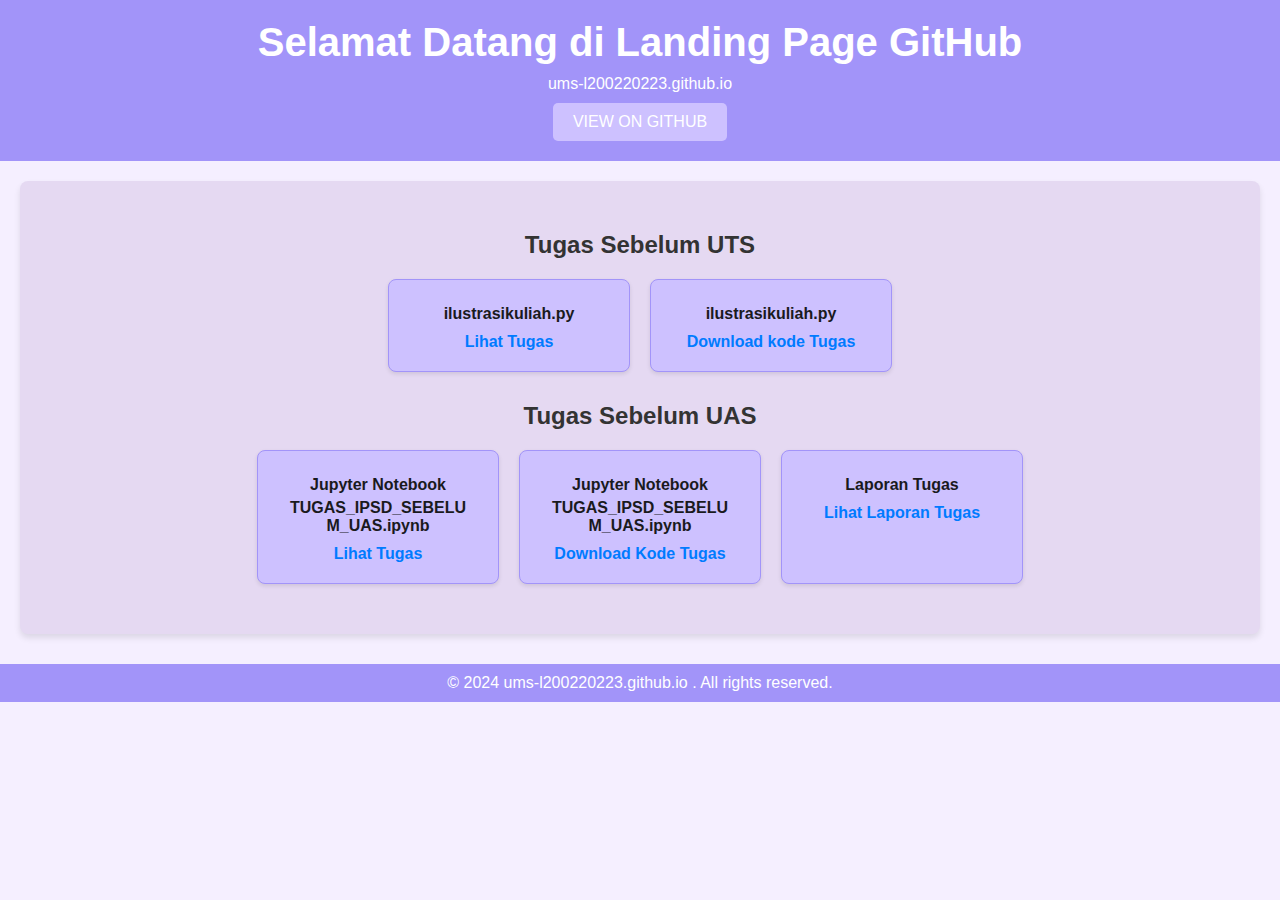
<file: index.html>
<!DOCTYPE html>
<html lang="en">
<head>
    <meta charset="UTF-8">
    <meta name="viewport" content="width=device-width, initial-scale=1.0">
    <title>ums-l200220223.github.io</title>
    <style>
        body {
            font-family: Arial, sans-serif;
            margin: 0;
            padding: 0;
            background-color: #F5EFFF;
        }
        header {
            background-color: #A294F9;
            color: white;
            text-align: center;
            padding: 20px;
        }
        header h1 {
            margin: 0;
            font-size: 2.5em;
        }
        header p {
            margin: 10px 0;
        }
        header button.github-button {
            background-color: #CDC1FF;
            color: white;
            border: none;
            padding: 10px 20px;
            cursor: pointer;
            border-radius: 5px;
            font-size: 16px;
            text-transform: uppercase;
            text-decoration: none;
            display: inline-block;
        }
        header button.github-button:hover {
            background-color: #E5D9F2;
        }
        .container {
            max-width: 1200px;
            margin: 20px auto;
            padding: 20px;
            text-align: center;
            background: #E5D9F2;
            border-radius: 8px;
            box-shadow: 0 4px 6px rgba(0, 0, 0, 0.1);
        }
        .category {
            margin: 30px 0;
        }
        .category h2 {
            color: #333;
            margin-bottom: 20px;
        }
        .links {
            display: flex;
            justify-content: center;
            gap: 20px;
            flex-wrap: wrap; /* Tambahkan agar elemen otomatis pindah ke baris baru */
        }
        .link-box {
            flex: 1;
            max-width: 200px;
            background-color: #CDC1FF;
            border: 1px solid #A294F9;
            border-radius: 8px;
            box-shadow: 0 2px 4px rgba(0, 0, 0, 0.1);
            padding: 20px;
            text-align: center;
            transition: transform 0.3s;
        }
        .link-box:hover {
            transform: translateY(-5px);
            box-shadow: 0 4px 8px rgba(0, 0, 0, 0.2);
        }
        .link-box span {
            font-size: 1em; /* Ukuran font lebih kecil */
            font-weight: bold;
            color: #1A1A1D;
            display: block; /* Pastikan teks tetap di satu blok */
            word-wrap: break-word; /* Potong teks panjang */
            max-width: 180px; /* Batas maksimal lebar */
            margin: 5px auto;
        }
        .link-box a {
            display: block;
            margin-top: 10px;
            text-decoration: none;
            color: #007BFF;
            font-weight: bold;
        }
        footer {
            background-color: #A294F9;
            color: white;
            text-align: center;
            padding: 10px 0;
            margin-top: 30px;
        }
    </style>
</head>
<body>
    <header>
        <h1>Selamat Datang di Landing Page GitHub</h1>
        <p>ums-l200220223.github.io</p>
        <a href="https://github.com/ums-l200220223/ums-l200220223.github.io" target="_blank">
            <button class="github-button">View on GitHub</button>
        </a>
    </header>

    <div class="container">
        <div class="category">
            <h2>Tugas Sebelum UTS</h2>
            <div class="links">
                <div class="link-box">
                    <span>ilustrasikuliah.py</span>
                    <a href="ilustrasikuliah.html">Lihat Tugas</a>
                </div>
                <div class="link-box">
                    <span>ilustrasikuliah.py</span>
                    <a href="ilustrasikuliah.py">Download kode Tugas</a>
                </div>
            </div>
        </div>

        <div class="category">
            <h2>Tugas Sebelum UAS</h2>
            <div class="links">
                <div class="link-box">
                    <span>Jupyter Notebook</span>
                    <span>TUGAS_IPSD_SEBELUM_UAS.ipynb</span>
                    <a href="TUGAS_IPSD_SEBELUM_UAS.html">Lihat Tugas</a>
                </div>
                <div class="link-box">
                    <span>Jupyter Notebook</span>
                    <span>TUGAS_IPSD_SEBELUM_UAS.ipynb</span>
                    <a href="TUGAS_IPSD_SEBELUM_UAS.ipynb">Download Kode Tugas</a>
                </div>
                <div class="link-box">
                    <span>Laporan Tugas</span>
                    <a href="laporan.html">Lihat Laporan Tugas</a>
                </div>
            </div>
        </div>
    </div>

    <footer>
        &copy; 2024 ums-l200220223.github.io . All rights reserved.
    </footer>
</body>
</html>
</file>
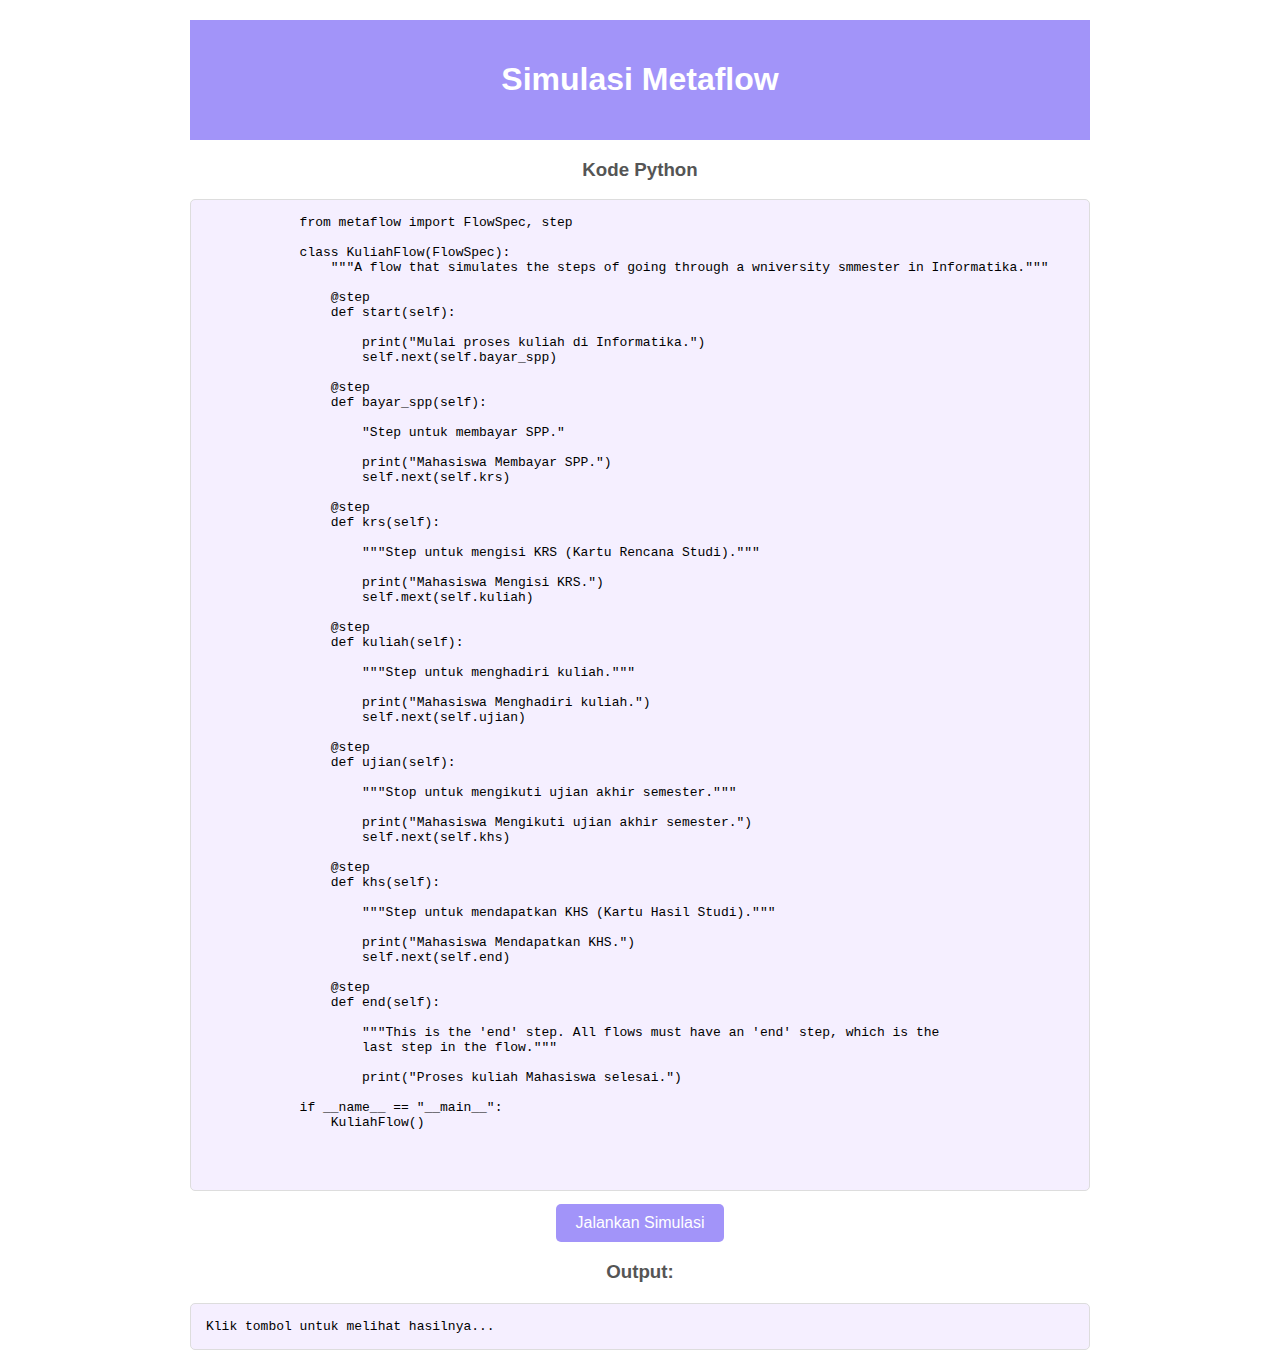
<file: ilustrasikuliah.html>
<!DOCTYPE html>
<html lang="en">
<head>
    <meta charset="UTF-8">
    <meta name="viewport" content="width=device-width, initial-scale=1.0">
    <title>Simulasi Metaflow</title>
    <style>
        body {
            font-family: Arial, sans-serif;
            margin: 20px;
        }
        header {
            background-color: #A294F9;
            color: white;
            padding: 20px;
        }
        .container {
            max-width: 900px;
            margin: 0 auto;
            text-align: center;
        }
        pre {
            background-color: #F5EFFF;
            padding: 15px;
            border-radius: 5px;
            text-align: left;
            overflow-x: auto;
            border: 1px solid #ddd;
        }
        button {
            background-color: #A294F9;
            color: white;
            border: none;
            padding: 10px 20px;
            cursor: pointer;
            border-radius: 5px;
            font-size: 16px;
        }
        button:hover {
            background-color: #8c7aff;
        }
        h3 {
            color: #555;
        }
        .output {
            margin-top: 20px;
        }
        #logs {
            margin-top: 20px;
            text-align: left;
        }

        .log-entry {
            background: #CDC1FF;
            padding: 10px;
            border-radius: 3px;
            margin-bottom: 10px;
        }
    </style>
</head>
<body>
    <div class="container">
        <header>
            <h1>Simulasi Metaflow</h1>
        </header>
        
        <h3>Kode Python</h3>
        <pre>
            from metaflow import FlowSpec, step

            class KuliahFlow(FlowSpec):
                """A flow that simulates the steps of going through a wniversity smmester in Informatika."""

                @step
                def start(self):

                    print("Mulai proses kuliah di Informatika.")
                    self.next(self.bayar_spp)

                @step
                def bayar_spp(self):

                    "Step untuk membayar SPP."

                    print("Mahasiswa Membayar SPP.")
                    self.next(self.krs)

                @step
                def krs(self):

                    """Step untuk mengisi KRS (Kartu Rencana Studi)."""

                    print("Mahasiswa Mengisi KRS.")
                    self.mext(self.kuliah)

                @step
                def kuliah(self):

                    """Step untuk menghadiri kuliah."""

                    print("Mahasiswa Menghadiri kuliah.")
                    self.next(self.ujian)

                @step
                def ujian(self):

                    """Stop untuk mengikuti ujian akhir semester."""

                    print("Mahasiswa Mengikuti ujian akhir semester.")
                    self.next(self.khs)

                @step
                def khs(self):

                    """Step untuk mendapatkan KHS (Kartu Hasil Studi)."""

                    print("Mahasiswa Mendapatkan KHS.")
                    self.next(self.end)

                @step
                def end(self):

                    """This is the 'end' step. All flows must have an 'end' step, which is the
                    last step in the flow."""

                    print("Proses kuliah Mahasiswa selesai.")

            if __name__ == "__main__":
                KuliahFlow()


        </pre>
        <button onclick="runMetaflow()">Jalankan Simulasi</button>
        <!-- <div id="logs"></div> -->
        <div class="logs">
            <h3>Output:</h3>
            <pre id="logs">Klik tombol untuk melihat hasilnya...</pre>
        </div>
        
    </div>
    <script>
        function runMetaflow() {
            const logs = [];
            logs.push("Mulai proses kuliah di Informatika.");

            const sppTerbayar = true;
            if (sppTerbayar) {
                logs.push("SPP berhasil dibayarkan.");
                logs.push("Mahasiswa Membayar SPP.");
                logs.push("Mahasiswa Menghadiri kuliah.");
                logs.push("Mahasiswa Mengikuti ujian akhir semester.");
                logs.push("Mahasiswa Mendapatkan KHS.");
            } else {
                logs.push("SPP belum dibayarkan. Proses dihentikan.");
            }

            logs.push("Proses kuliah Mahasiswa selesai.");

            const logsDiv = document.getElementById('logs');
            logsDiv.innerHTML = logs.map(log => `<div class='log-entry'>${log}</div>`).join('');
        }

    </script>
</body>
</html>
</file>
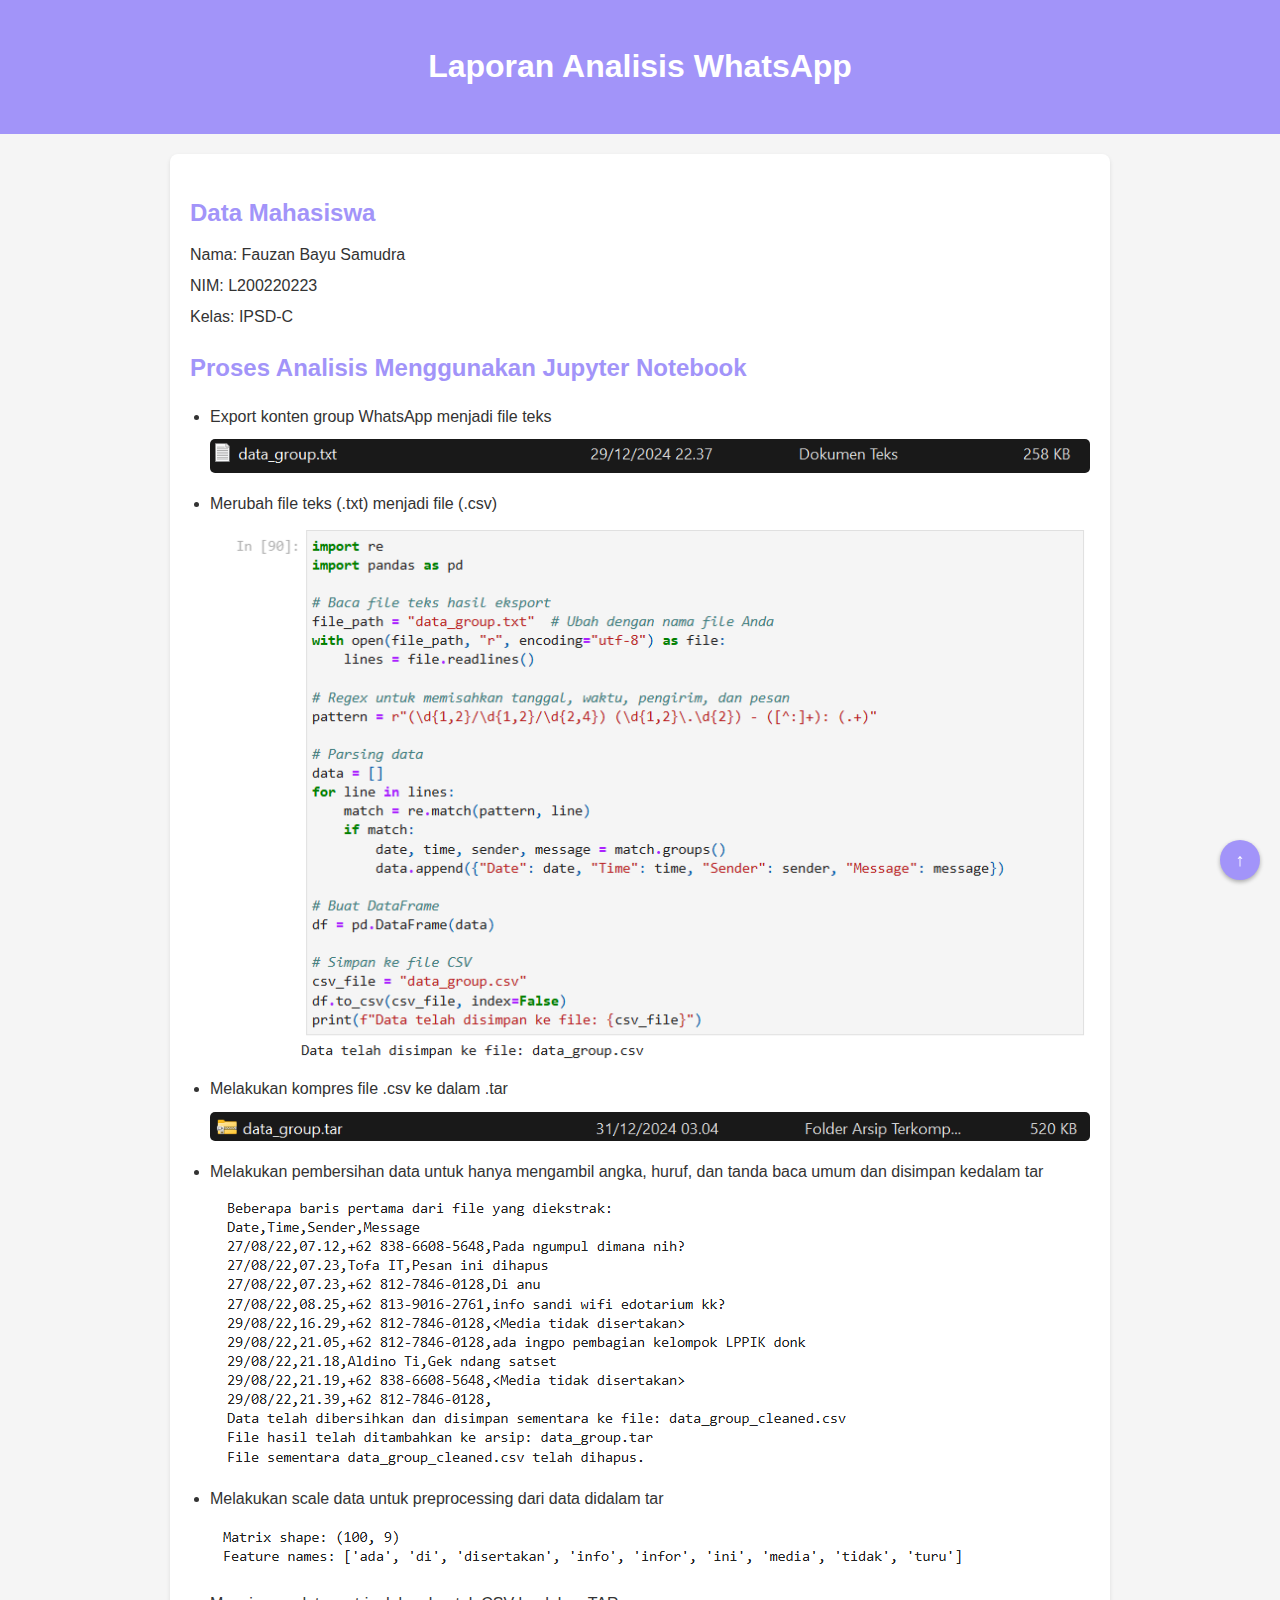
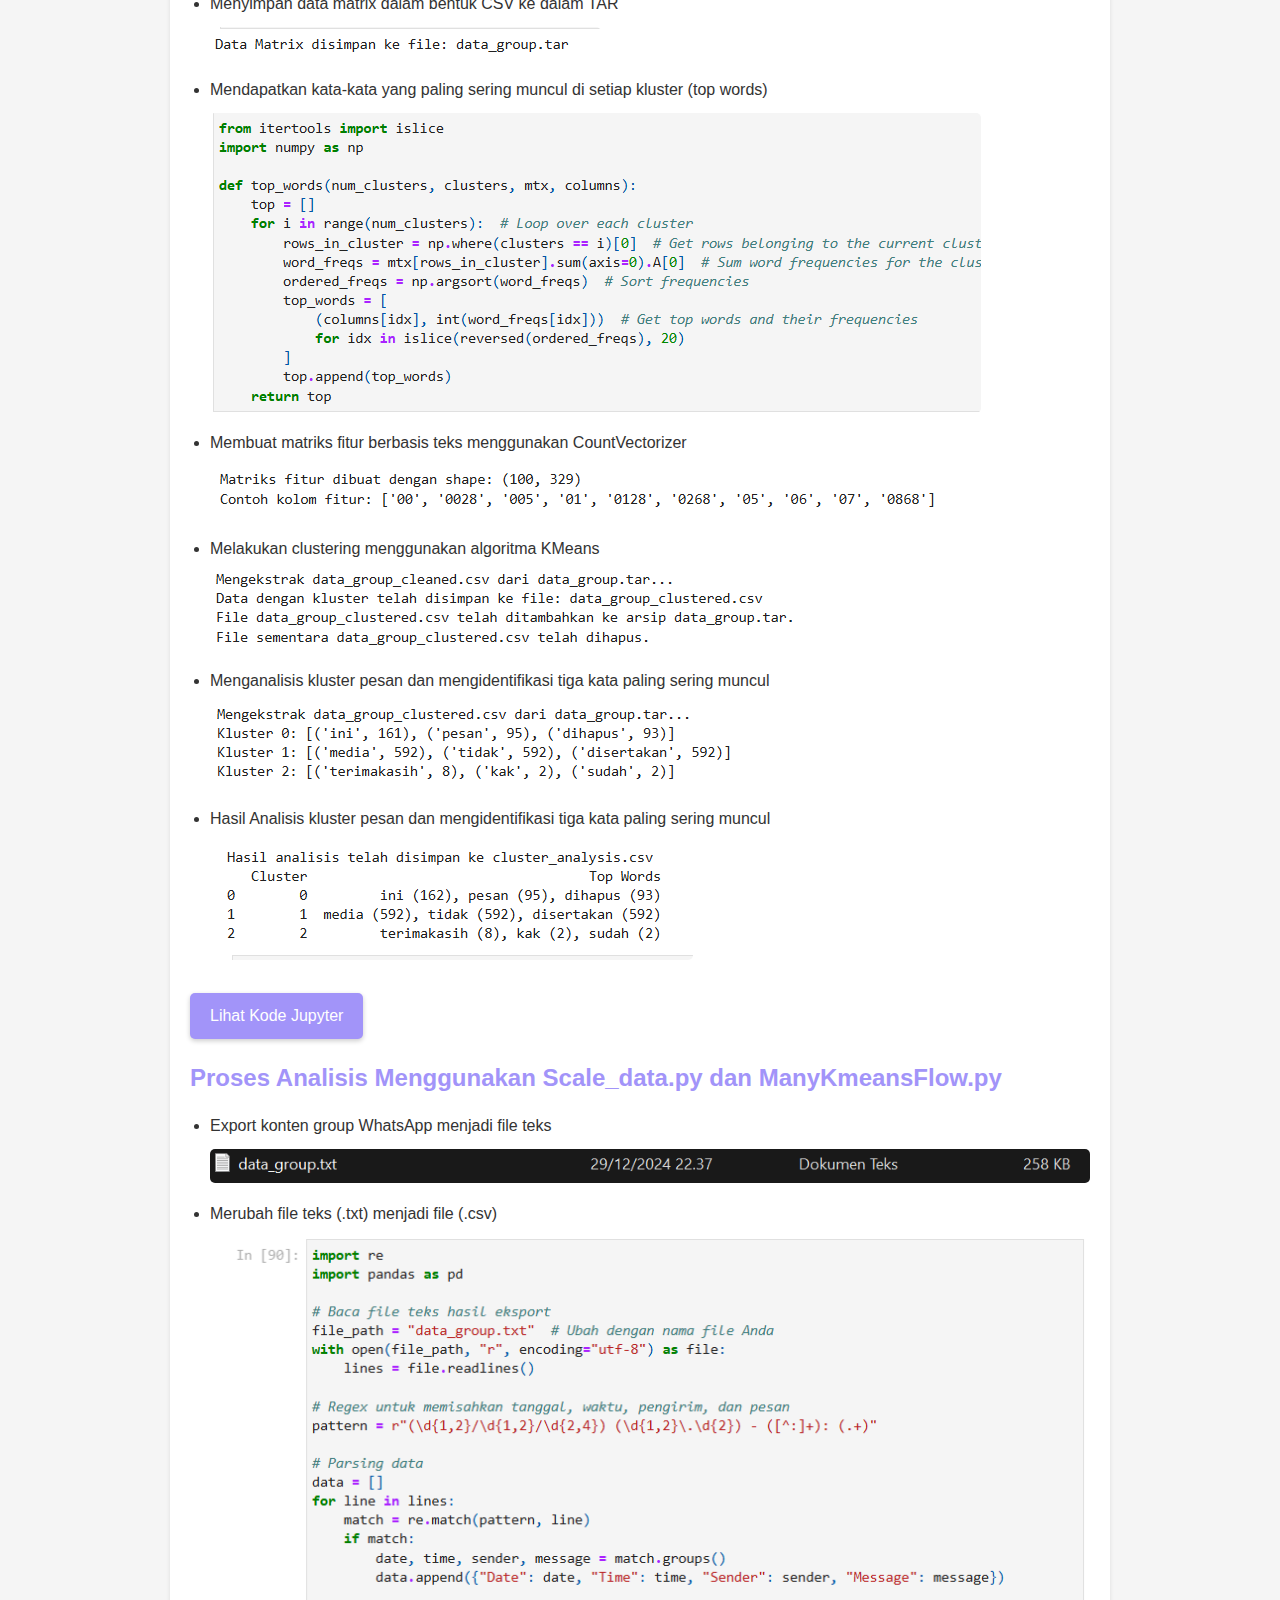
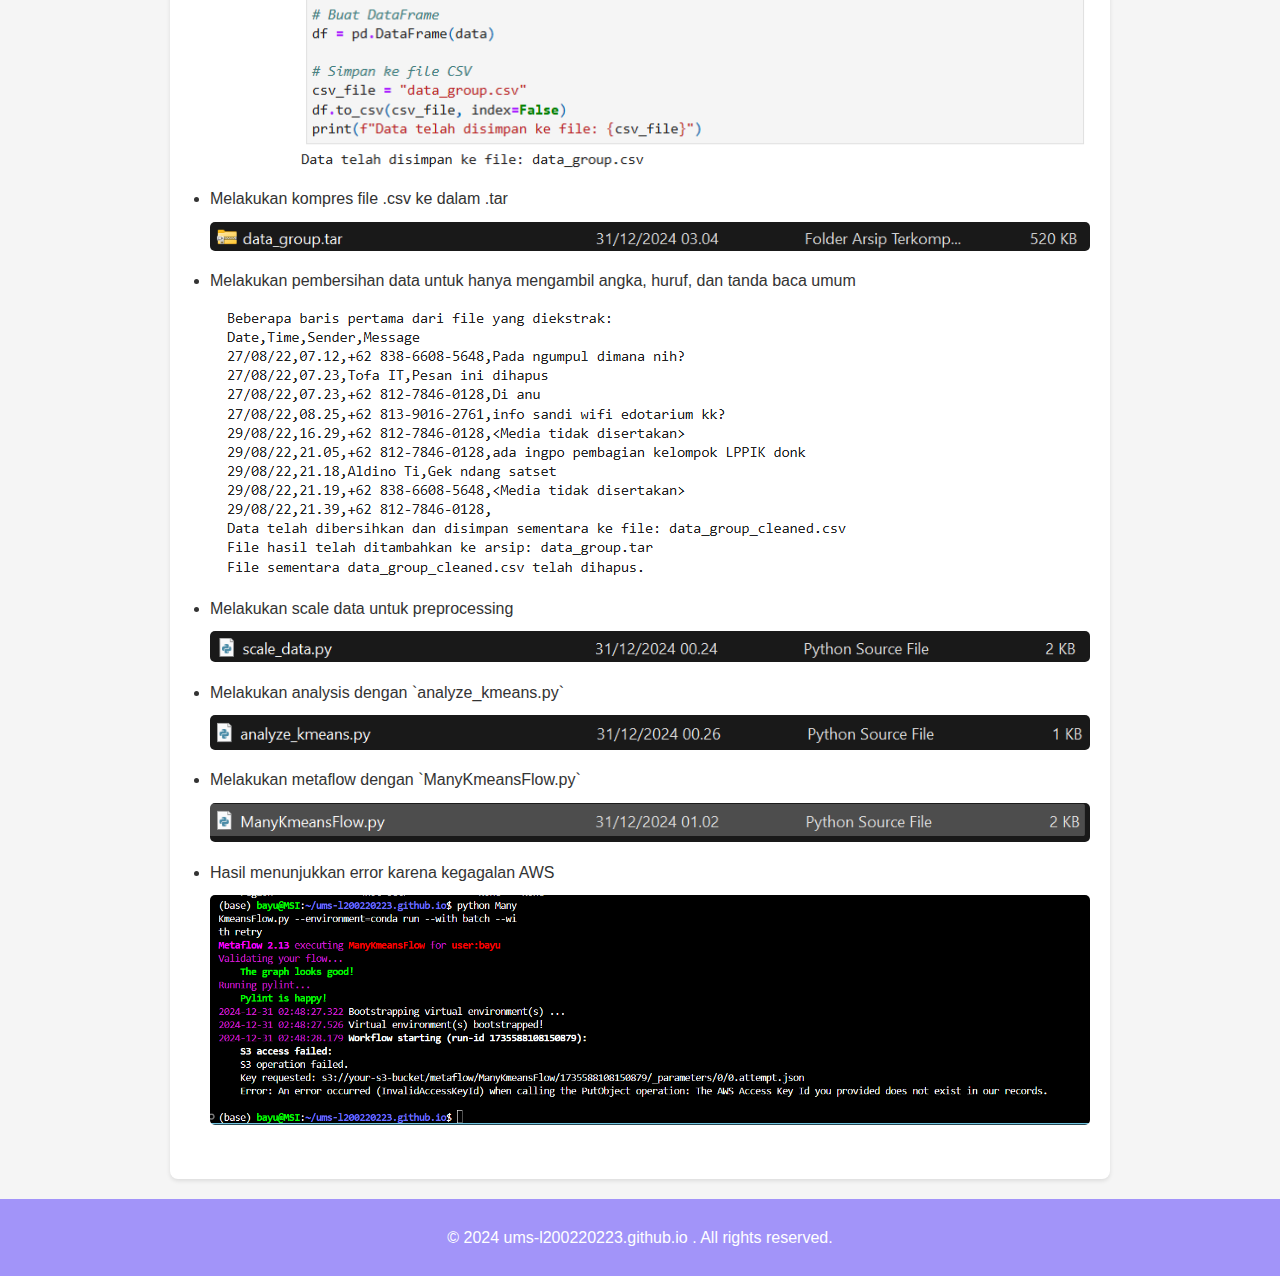
<file: laporan.html>
<!DOCTYPE html>
<html lang="en">
<head>
    <meta charset="UTF-8">
    <meta name="viewport" content="width=device-width, initial-scale=1.0">
    <title>Laporan Analisis WhatsApp</title>
    <link rel="stylesheet" href="style.css">
</head>
<body>
    <header>
        <h1>Laporan Analisis WhatsApp</h1>
    </header>
    <main>
        <div class="container">
            <section class="info">
                <h2>Data Mahasiswa</h2>
                <div><label>Nama: </label> <span id="nama">Fauzan Bayu Samudra</span></div>
                <div><label>NIM: </label> <span id="nim">L200220223</span></div>
                <div><label>Kelas: </label> <span id="kelas">IPSD-C</span></div>
            </section>
            <section class="report-content">
                <h2>Proses Analisis Menggunakan Jupyter Notebook</h2>
                <ul>
                    <li>Export konten group WhatsApp menjadi file teks 
                        <img src="images/txt.png" alt="File teks">
                    </li>
                    <li>Merubah file teks (.txt) menjadi file (.csv) 
                        <img src="images/csv.png" alt="File CSV">
                    </li>
                    <li>Melakukan kompres file .csv ke dalam .tar 
                        <img src="images/tar.png" alt="File TAR">
                    </li>
                    <li>Melakukan pembersihan data untuk hanya mengambil angka, huruf, dan tanda baca umum dan disimpan kedalam tar 
                        <img src="images/cleaned.png" alt="Data cleaned">
                    </li>
                    <li>Melakukan scale data untuk preprocessing dari data didalam tar 
                        <img src="images/scale.png" alt="Data scaled">
                    </li>
                    <li>Menyimpan data matrix dalam bentuk CSV ke dalam TAR <br>
                        <img src="images/matriksv.png" alt="Matrix CSV">
                    </li>
                    <li>Mendapatkan kata-kata yang paling sering muncul di setiap kluster (top words) 
                        <img src="images/topword.png" alt="Top words">
                    </li>
                    <li>Membuat matriks fitur berbasis teks menggunakan CountVectorizer 
                        <img src="images/kolomfitur.png" alt="Fitur kolom">
                    </li>
                    <li>Melakukan clustering menggunakan algoritma KMeans 
                        <img src="images/kmeans2.png" alt="KMeans clustering">
                    </li>
                    <li>Menganalisis kluster pesan dan mengidentifikasi tiga kata paling sering muncul 
                        <img src="images/analysis.png" alt="Cluster analysis">
                    </li>
                    <li>Hasil Analisis kluster pesan dan mengidentifikasi tiga kata paling sering muncul 
                        <img src="images/hasilanalisis.png" alt="Cluster analysis">
                    </li>
                </ul>
            </section>
            <a href="TUGAS_IPSD_SEBELUM_UAS.html" class="btn">Lihat Kode Jupyter</a>
            <section class="report-content">
                <h2>Proses Analisis Menggunakan Scale_data.py dan ManyKmeansFlow.py</h2>
                <ul>
                    <li>Export konten group WhatsApp menjadi file teks 
                        <img src="images/txt.png" alt="File teks">
                    </li>
                    <li>Merubah file teks (.txt) menjadi file (.csv) 
                        <img src="images/csv.png" alt="File CSV">
                    </li>
                    <li>Melakukan kompres file .csv ke dalam .tar 
                        <img src="images/tar.png" alt="File TAR">
                    </li>
                    <li>Melakukan pembersihan data untuk hanya mengambil angka, huruf, dan tanda baca umum 
                        <img src="images/cleaned.png" alt="Data cleaned">
                    </li>
                    <li>Melakukan scale data untuk preprocessing 
                        <img src="images/scaledata.png" alt="Data scaled">
                    </li>
                    <li>Melakukan analysis dengan `analyze_kmeans.py` 
                        <img src="images/analyze.png" alt="Analyze">
                    </li>
                    <li>Melakukan metaflow dengan `ManyKmeansFlow.py` 
                        <img src="images/ManyKmeans.png" alt="ManyKmeansFlow">
                    </li>
                    <li>Hasil menunjukkan error karena kegagalan AWS 
                        <img src="images/Kmeans.png" alt="Error KMeans">
                    </li>
                </ul>
            </section>
        </div>
    </main>
    <footer>
        <p>&copy; 2024 ums-l200220223.github.io . All rights reserved.</p>
    </footer>
    <button class="scroll-to-top" onclick="scrollToTop()">↑</button>
    <script>
        function scrollToTop() {
            window.scrollTo({ top: 0, behavior: 'smooth' });
        }
    </script>
</body>
</html>
</file>
<file: style.css>
/* Global Styles */
body {
    font-family: Arial, sans-serif;
    line-height: 1.6;
    margin: 0;
    padding: 0;
    background-color: #f5f5f5;
    color: #333;
}

/* Header */
header {
    background-color: #A294F9;
    color: #fff;
    padding: 20px;
    text-align: center;
}

/* Main Content */
.container {
    max-width: 900px;
    margin: 20px auto;
    padding: 20px;
    background: #fff;
    border-radius: 8px;
    box-shadow: 0 2px 4px rgba(0, 0, 0, 0.1);
}

h2 {
    color: #A294F9;
    margin-bottom: 10px;
}

ul {
    padding-left: 20px;
    list-style: disc;
}

img {
    max-width: 100%;
    height: auto;
    margin: 10px 0;
    border-radius: 5px;
}

/* Info Section */
.info {
    margin-bottom: 20px;
}

.info div {
    margin: 5px 0;
}

/* Footer */
footer {
    text-align: center;
    padding: 10px 0;
    background: #A294F9;
    color: #fff;
    margin-top: 20px;
}

/* Scroll to Top Button */
.scroll-to-top {
    position: fixed;
    bottom: 20px;
    right: 20px;
    background: #A294F9;
    color: #fff;
    border: none;
    border-radius: 50%;
    width: 40px;
    height: 40px;
    font-size: 18px;
    cursor: pointer;
    box-shadow: 0 2px 4px rgba(0, 0, 0, 0.3);
}

.scroll-to-top:hover {
    background: #CDC1FF;
}


/* Gaya untuk tombol berbasis <a> */
.btn {
    display: inline-block;
    text-decoration: none; /* Hilangkan garis bawah */
    background-color: #A294F9; /* Warna biru */
    color: white; /* Warna teks */
    font-family: 'Roboto', sans-serif; /* Font */
    font-size: 1rem; /* Ukuran font */
    font-weight: 500; /* Ketebalan teks */
    padding: 10px 20px; /* Ruang di dalam tombol */
    border: none; /* Hilangkan border */
    border-radius: 5px; /* Sudut tombol melengkung */
    transition: background-color 0.3s ease, transform 0.2s ease; /* Efek transisi */
    cursor: pointer; /* Ubah kursor menjadi pointer */
    box-shadow: 0px 2px 5px rgba(0, 0, 0, 0.2); /* Efek bayangan */
}

/* Efek hover */
.btn:hover {
    background-color: #CDC1FF; /* Warna biru lebih gelap */
    transform: scale(1.05); /* Sedikit perbesar ukuran */
}

/* Efek aktif */
.btn:active {
    transform: scale(0.95); /* Sedikit perkecil ukuran */
    box-shadow: 0px 1px 3px rgba(0, 0, 0, 0.2); /* Kurangi bayangan */
}
</file>
